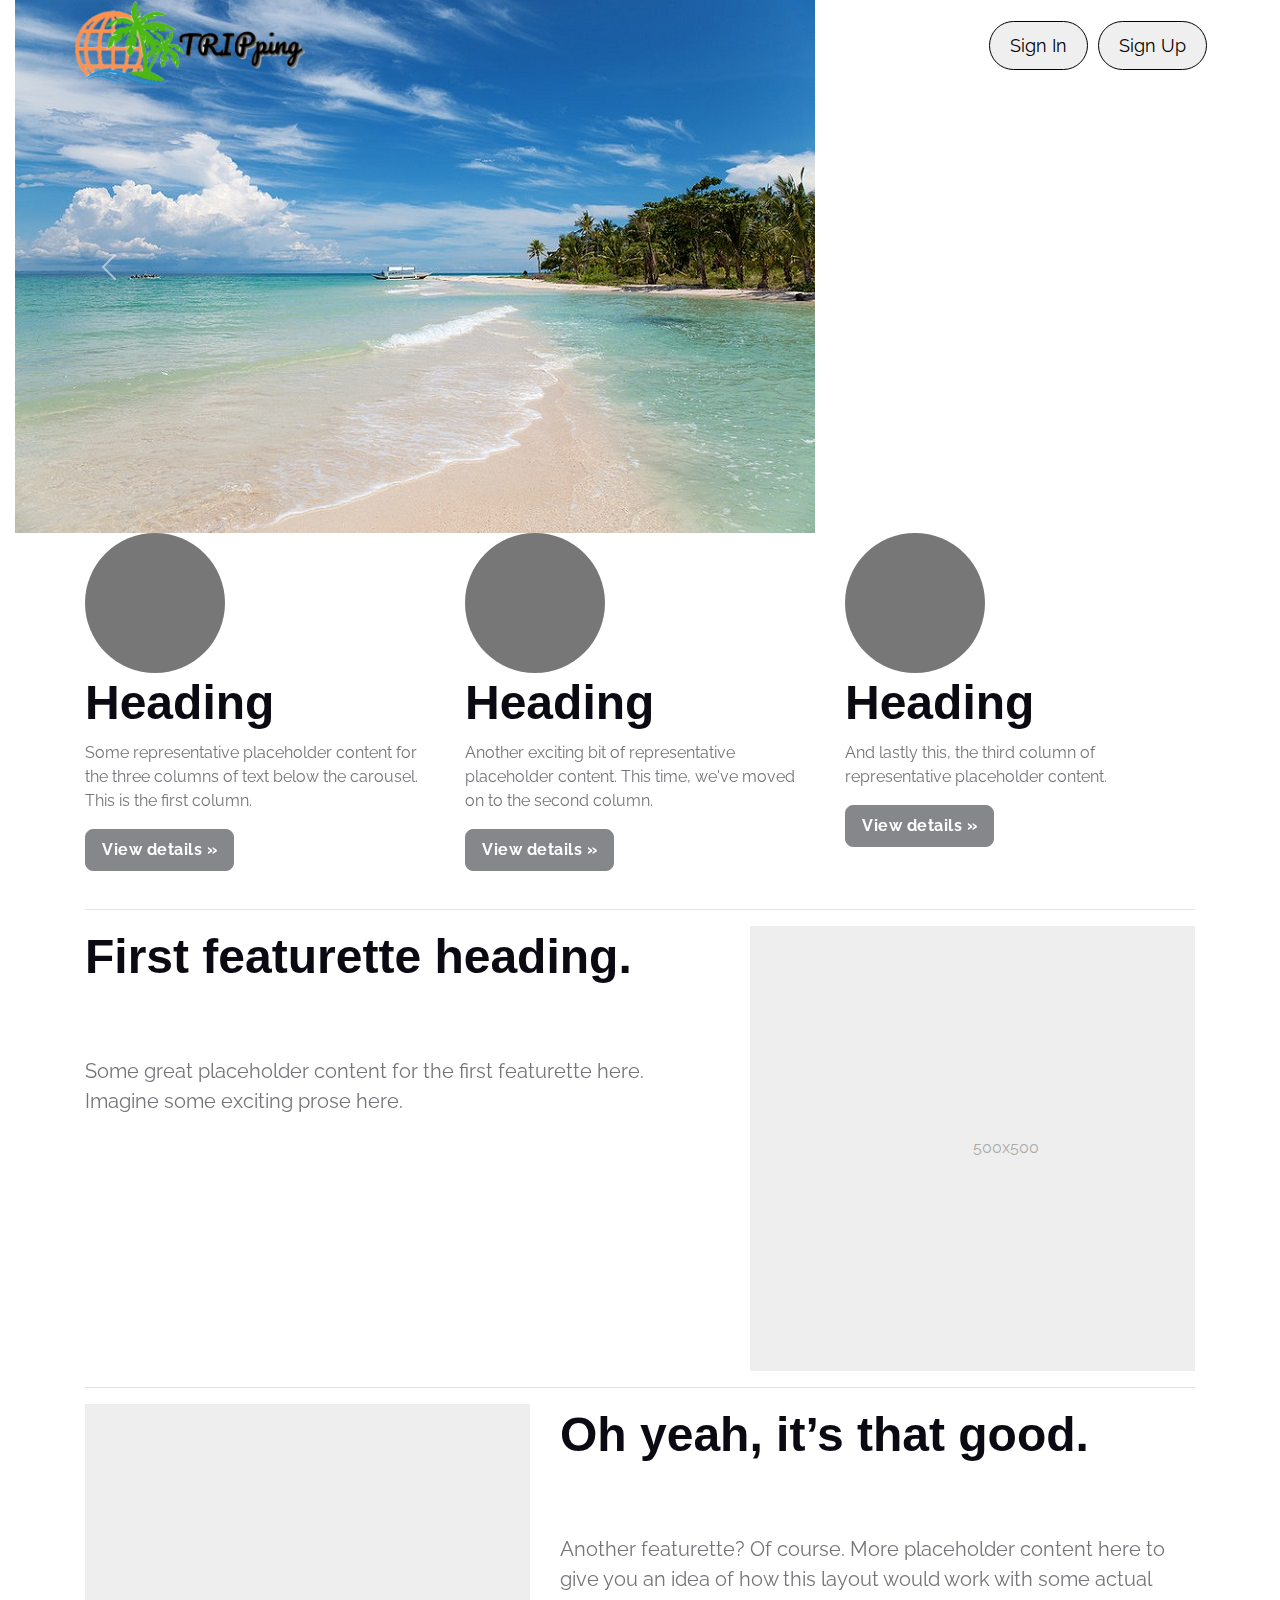
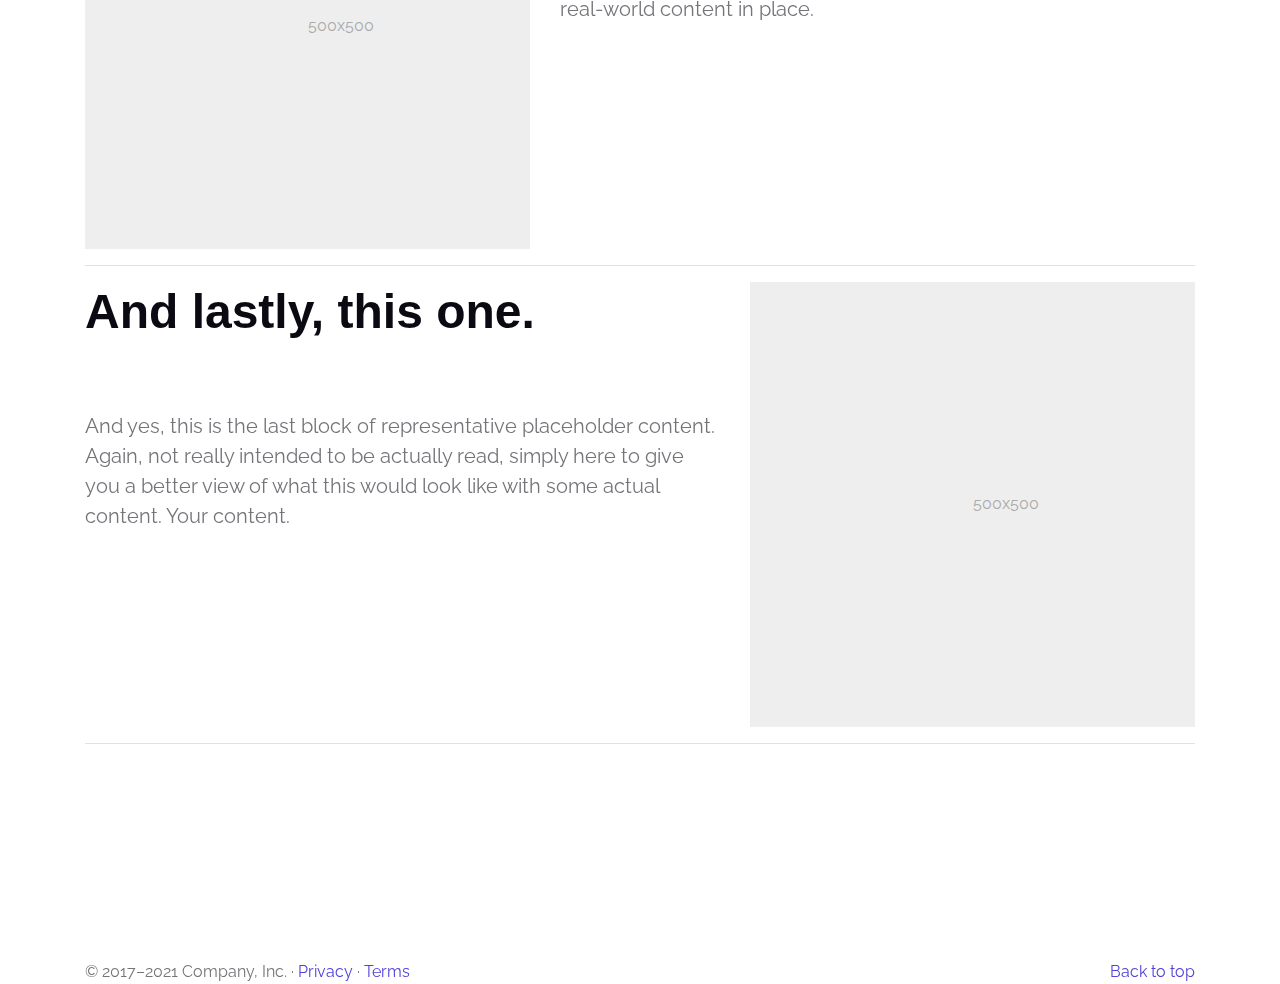
<file: logIn.html>
<!DOCTYPE html>
<html lang="en">
<head>
    <meta charset="UTF-8">
    <meta http-equiv="X-UA-Compatible" content="IE=edge">
    <meta name="viewport" content="width=device-width, initial-scale=1.0">
    <title>Document</title>

        <!-- Bootstrap -->
        <link rel="stylesheet" href="https://cdn.jsdelivr.net/npm/bootstrap@5.0/dist/css/bootstrap.min.css"/>
        <script src="https://ajax.googleapis.com/ajax/libs/jquery/3.6.0/jquery.min.js"></script>
        <script src="https://cdn.jsdelivr.net/npm/bootstrap@5.0.2/dist/js/bootstrap.bundle.min.js"></script>
        <link rel="stylesheet" href="style.css">
        <link rel="stylesheet" href="inner.css">
</head>
<body>
 
    <header class="navbar-light  header-sticky bg-transparent">
        <!-- Logo Nav START -->
        <nav class="navbar navbar-expand-xl">

            <div id="nav">
                <img id="logo" src="assets/img/logo-5.png" alt="logo" height="100">
                <div id="nav_elements">
                    <button class="button black_bg">Sign In</button>
                    <button class="button">Sign Up</button>
                </div>
            </div>

        </nav>
        <!-- Logo Nav END -->
    </header>
      
      <main>
      
      <!-- =================Carousel=============== -->
      
      <div class="container-fluid">
          <div id="carouselExampleFade" class="carousel slide carousel-fade" data-bs-ride="carousel" width="100vw">
            <div class="carousel-inner">
              <div class="carousel-item active">
                <img class="img-fluid" src="assets/img/stafe-7.jpg" class="d-block w-100" alt="..." height="500px">
              </div>
              <div class="carousel-item">
                <img class="img-fluid"  src="assets/img/list-8.jpg" class="d-block w-100" alt="..."height="500cm"  width="2000cm">
              </div>
              <div class="carousel-item">
                <img class="img-fluid"  src="assets/img/landing-5.png" class="d-block w-100" alt="..." height="500px" >
              </div>
            </div>
            <button class="carousel-control-prev" type="button" data-bs-target="#carouselExampleFade" data-bs-slide="prev">
              <span class="carousel-control-prev-icon" aria-hidden="true"></span>
              <span class="visually-hidden">Previous</span>
            </button>
            <button class="carousel-control-next" type="button" data-bs-target="#carouselExampleFade" data-bs-slide="next">
              <span class="carousel-control-next-icon" aria-hidden="true"></span>
              <span class="visually-hidden">Next</span>
            </button>
          </div>
        </div>
        <!-- Marketing messaging and featurettes
        ================================================== -->
        <!-- Wrap the rest of the page in another container to center all the content. -->
      
        <div class="container marketing">
      
          <!-- Three columns of text below the carousel -->
          <div class="row">
            <div class="col-lg-4">
              <svg class="bd-placeholder-img rounded-circle" width="140" height="140" xmlns="http://www.w3.org/2000/svg" role="img" aria-label="Placeholder: 140x140" preserveAspectRatio="xMidYMid slice" focusable="false"><title>Placeholder</title><rect width="100%" height="100%" fill="#777"/><text x="50%" y="50%" fill="#777" dy=".3em">140x140</text></svg>
      
              <h2>Heading</h2>
              <p>Some representative placeholder content for the three columns of text below the carousel. This is the first column.</p>
              <p><a class="btn btn-secondary" href="#">View details &raquo;</a></p>
            </div><!-- /.col-lg-4 -->
            <div class="col-lg-4">
              <svg class="bd-placeholder-img rounded-circle" width="140" height="140" xmlns="http://www.w3.org/2000/svg" role="img" aria-label="Placeholder: 140x140" preserveAspectRatio="xMidYMid slice" focusable="false"><title>Placeholder</title><rect width="100%" height="100%" fill="#777"/><text x="50%" y="50%" fill="#777" dy=".3em">140x140</text></svg>
      
              <h2>Heading</h2>
              <p>Another exciting bit of representative placeholder content. This time, we've moved on to the second column.</p>
              <p><a class="btn btn-secondary" href="#">View details &raquo;</a></p>
            </div><!-- /.col-lg-4 -->
            <div class="col-lg-4">
              <svg class="bd-placeholder-img rounded-circle" width="140" height="140" xmlns="http://www.w3.org/2000/svg" role="img" aria-label="Placeholder: 140x140" preserveAspectRatio="xMidYMid slice" focusable="false"><title>Placeholder</title><rect width="100%" height="100%" fill="#777"/><text x="50%" y="50%" fill="#777" dy=".3em">140x140</text></svg>
      
              <h2>Heading</h2>
              <p>And lastly this, the third column of representative placeholder content.</p>
              <p><a class="btn btn-secondary" href="#">View details &raquo;</a></p>
            </div><!-- /.col-lg-4 -->
          </div><!-- /.row -->
      
      
          <!-- START THE FEATURETTES -->
      
          <hr class="featurette-divider">
      
          <div class="row featurette">
            <div class="col-md-7">
              <h2 class="featurette-heading">First featurette heading. <span class="text-muted">It’ll blow your mind.</span></h2>
              <p class="lead">Some great placeholder content for the first featurette here. Imagine some exciting prose here.</p>
            </div>
            <div class="col-md-5">
              <svg class="bd-placeholder-img bd-placeholder-img-lg featurette-image img-fluid mx-auto" width="500" height="500" xmlns="http://www.w3.org/2000/svg" role="img" aria-label="Placeholder: 500x500" preserveAspectRatio="xMidYMid slice" focusable="false"><title>Placeholder</title><rect width="100%" height="100%" fill="#eee"/><text x="50%" y="50%" fill="#aaa" dy=".3em">500x500</text></svg>
      
            </div>
          </div>
      
          <hr class="featurette-divider">
      
          <div class="row featurette">
            <div class="col-md-7 order-md-2">
              <h2 class="featurette-heading">Oh yeah, it’s that good. <span class="text-muted">See for yourself.</span></h2>
              <p class="lead">Another featurette? Of course. More placeholder content here to give you an idea of how this layout would work with some actual real-world content in place.</p>
            </div>
            <div class="col-md-5 order-md-1">
              <svg class="bd-placeholder-img bd-placeholder-img-lg featurette-image img-fluid mx-auto" width="500" height="500" xmlns="http://www.w3.org/2000/svg" role="img" aria-label="Placeholder: 500x500" preserveAspectRatio="xMidYMid slice" focusable="false"><title>Placeholder</title><rect width="100%" height="100%" fill="#eee"/><text x="50%" y="50%" fill="#aaa" dy=".3em">500x500</text></svg>
      
            </div>
          </div>
      
          <hr class="featurette-divider">
      
          <div class="row featurette">
            <div class="col-md-7">
              <h2 class="featurette-heading">And lastly, this one. <span class="text-muted">Checkmate.</span></h2>
              <p class="lead">And yes, this is the last block of representative placeholder content. Again, not really intended to be actually read, simply here to give you a better view of what this would look like with some actual content. Your content.</p>
            </div>
            <div class="col-md-5">
              <svg class="bd-placeholder-img bd-placeholder-img-lg featurette-image img-fluid mx-auto" width="500" height="500" xmlns="http://www.w3.org/2000/svg" role="img" aria-label="Placeholder: 500x500" preserveAspectRatio="xMidYMid slice" focusable="false"><title>Placeholder</title><rect width="100%" height="100%" fill="#eee"/><text x="50%" y="50%" fill="#aaa" dy=".3em">500x500</text></svg>
      
            </div>
          </div>
      
          <hr class="featurette-divider">
      
          <!-- /END THE FEATURETTES -->
      
        </div><!-- /.container -->
      
      
        <!-- FOOTER -->
        <footer class="container">
          <p class="float-end"><a href="#">Back to top</a></p>
          <p>&copy; 2017–2021 Company, Inc. &middot; <a href="#">Privacy</a> &middot; <a href="#">Terms</a></p>
        </footer>
      </main>


</body>
</html>
</file>
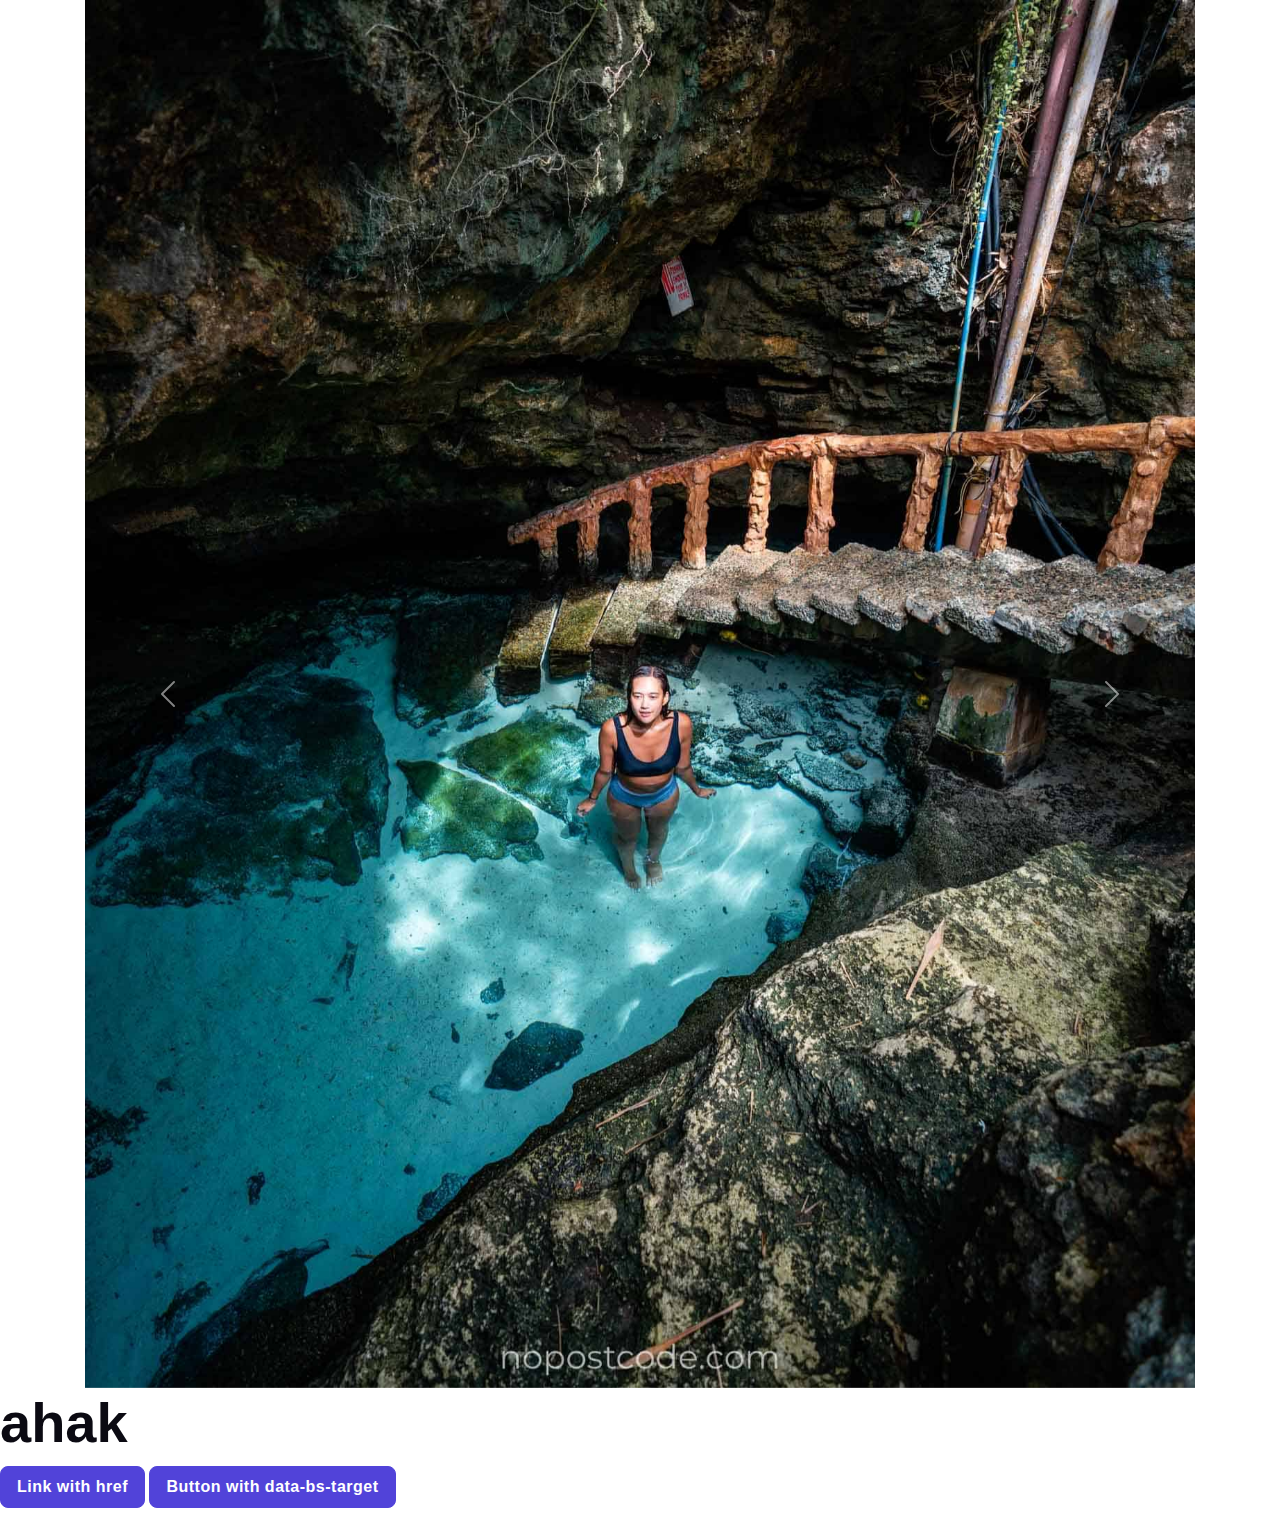
<file: trial.html>
<!DOCTYPE html>
<html lang="en">
<head>
  <meta charset="UTF-8">
  <meta http-equiv="X-UA-Compatible" content="IE=edge">
  <meta name="viewport" content="width=device-width, initial-scale=1.0">
  <title>Document</title>
      <!-- Bootstrap -->
      <link rel="stylesheet" href="https://cdn.jsdelivr.net/npm/bootstrap@5.2.0/dist/css/bootstrap.min.css"/>
      <script src="https://ajax.googleapis.com/ajax/libs/jquery/3.6.0/jquery.min.js"></script>
      <script src="https://cdn.jsdelivr.net/npm/bootstrap@5.0.2/dist/js/bootstrap.bundle.min.js"></script>
      <link rel="stylesheet" href="style.css">
</head>
<body>
  <div class="container">
    <div id="carouselExampleFade" class="carousel slide carousel-fade" data-bs-ride="carousel">
      <div class="carousel-inner">
        <div class="carousel-item active">
          <img src="assets/img/activity-1.jpg" class="d-block w-100" alt="...">
        </div>
        <div class="carousel-item">
          <img src="assets/img/activity-2.jpg" class="d-block w-100" alt="...">
        </div>
        <div class="carousel-item">
          <img src="assets/img/activity-3.jpg" class="d-block w-100" alt="...">
        </div>
      </div>
      <button class="carousel-control-prev" type="button" data-bs-target="#carouselExampleFade" data-bs-slide="prev">
        <span class="carousel-control-prev-icon" aria-hidden="true"></span>
        <span class="visually-hidden">Previous</span>
      </button>
      <button class="carousel-control-next" type="button" data-bs-target="#carouselExampleFade" data-bs-slide="next">
        <span class="carousel-control-next-icon" aria-hidden="true"></span>
        <span class="visually-hidden">Next</span>
      </button>
    </div>
  </div>
  <h1>ahak</h1>
  <a class="btn btn-primary" data-bs-toggle="offcanvas" href="#offcanvasExample" role="button" aria-controls="offcanvasExample">
    Link with href
  </a>
  <button class="btn btn-primary" type="button" data-bs-toggle="offcanvas" data-bs-target="#offcanvasExample" aria-controls="offcanvasExample">
    Button with data-bs-target
  </button>
  
  <div class="offcanvas offcanvas-start" tabindex="-1" id="offcanvasExample" aria-labelledby="offcanvasExampleLabel">
    <div class="offcanvas-header">
      <h5 class="offcanvas-title" id="offcanvasExampleLabel">Offcanvas</h5>
      <button type="button" class="btn-close text-reset" data-bs-dismiss="offcanvas" aria-label="Close"></button>
    </div>
    <div class="offcanvas-body">
      <div>
        Some text as placeholder. In real life you can have the elements you have chosen. Like, text, images, lists, etc.
      </div>
      <div class="dropdown mt-3">
        <button class="btn btn-secondary dropdown-toggle" type="button" id="dropdownMenuButton" data-bs-toggle="dropdown">
          Dropdown button
        </button>
        <ul class="dropdown-menu" aria-labelledby="dropdownMenuButton">
          <li><a class="dropdown-item" href="#">Action</a></li>
          <li><a class="dropdown-item" href="#">Another action</a></li>
          <li><a class="dropdown-item" href="#">Something else here</a></li>
        </ul>
      </div>
    </div>
  </div>
  <!-- <div class="container">
    <div id="carouselExampleSlidesOnly" class="carousel slide" data-bs-ride="carousel">
      <div class="carousel-inner">
        <div class="carousel-item active">
          <img src="..." class="d-block w-100" alt="...">
        </div>
        <div class="carousel-item">
          <img src="..." class="d-block w-100" alt="...">
        </div>
        <div class="carousel-item">
          <img src="..." class="d-block w-100" alt="...">
        </div>
      </div>
    </div>
  </div> -->
</body>
</html>
</file>
<file: inner.css>
@import url('https://fonts.googleapis.com/css2?family=Lato:ital,wght@0,400;0,900;1,300;1,400&family=Raleway&family=Roboto:ital,wght@0,400;0,500;1,300;1,400;1,500&display=swap');


*{
    font-family: "Raleway";
}
#nav{
    height: 10vh;
    /* background-color: aquamarine; */
    display: flex;
    justify-content: space-between;
    align-items: center;
    width: 90%;
    margin-inline: auto;
}
#nav_elements{
    display: flex;
}
#logo{
    height: 10vh;
}
.button{
    margin-left: 10px;
    padding: 10px 20px;
    font-size: 18px;
    border: 1px solid black;
    border-radius: 100px;
}
.button:hover{
    background-color: black;
    color: white;
}
</file>
